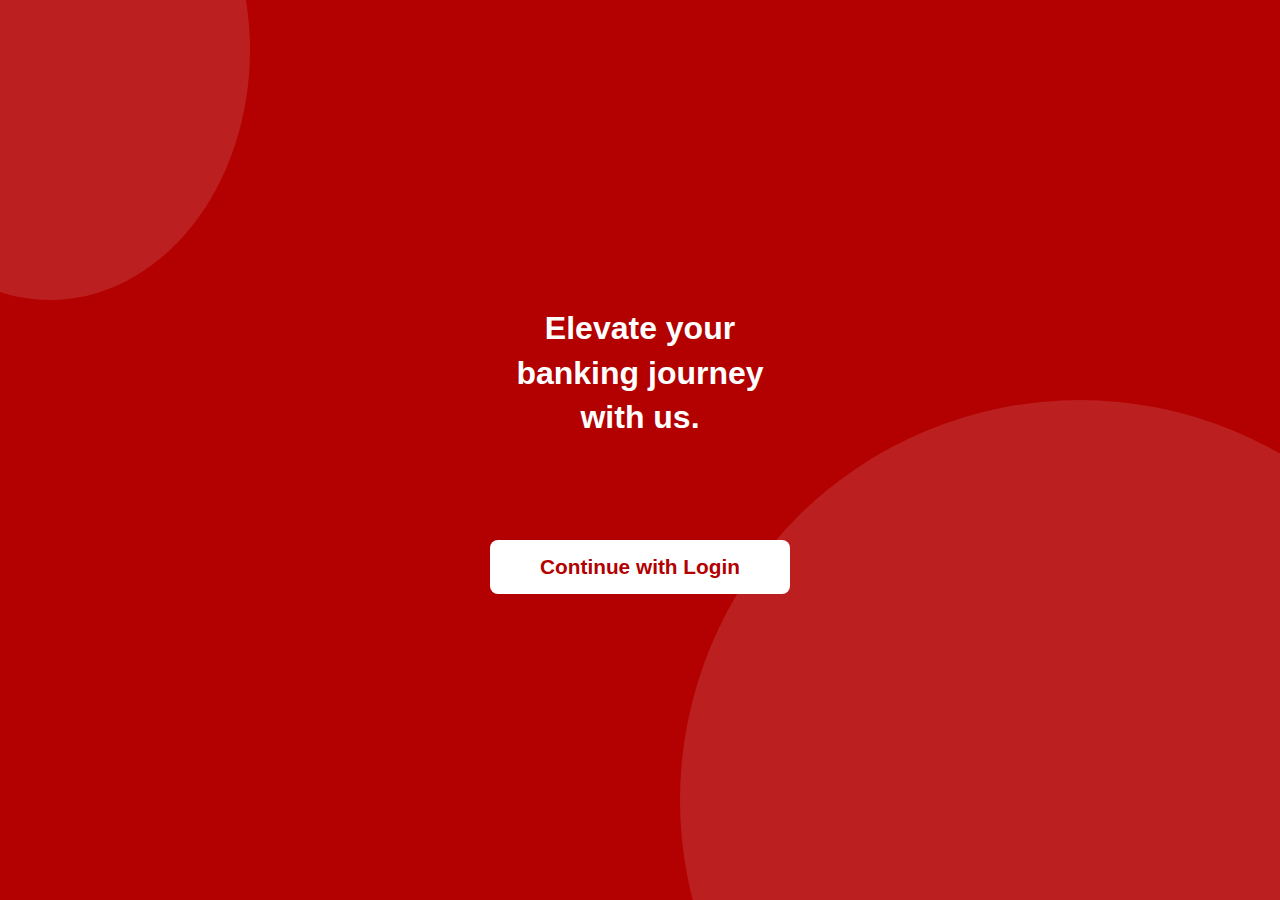
<file: index.html>
<!DOCTYPE html>
<html lang="en">
<head>
    <meta charset="UTF-8">
    <meta name="viewport" content="width=device-width, initial-scale=1.0">
    <title>Document</title>
    <link rel="stylesheet" href="style.css">
</head>
<body>
  <div class="container">
    <div class="circle circle-top"></div>
    <div class="circle circle-bottom"></div>
    
    <div class="content">
      <h1>Elevate your<br>banking journey<br>with us.</h1>
      <a href="login.html"><button>Continue with Login</button></a>
    </div>
  </div>
</body>
</html>
</file>
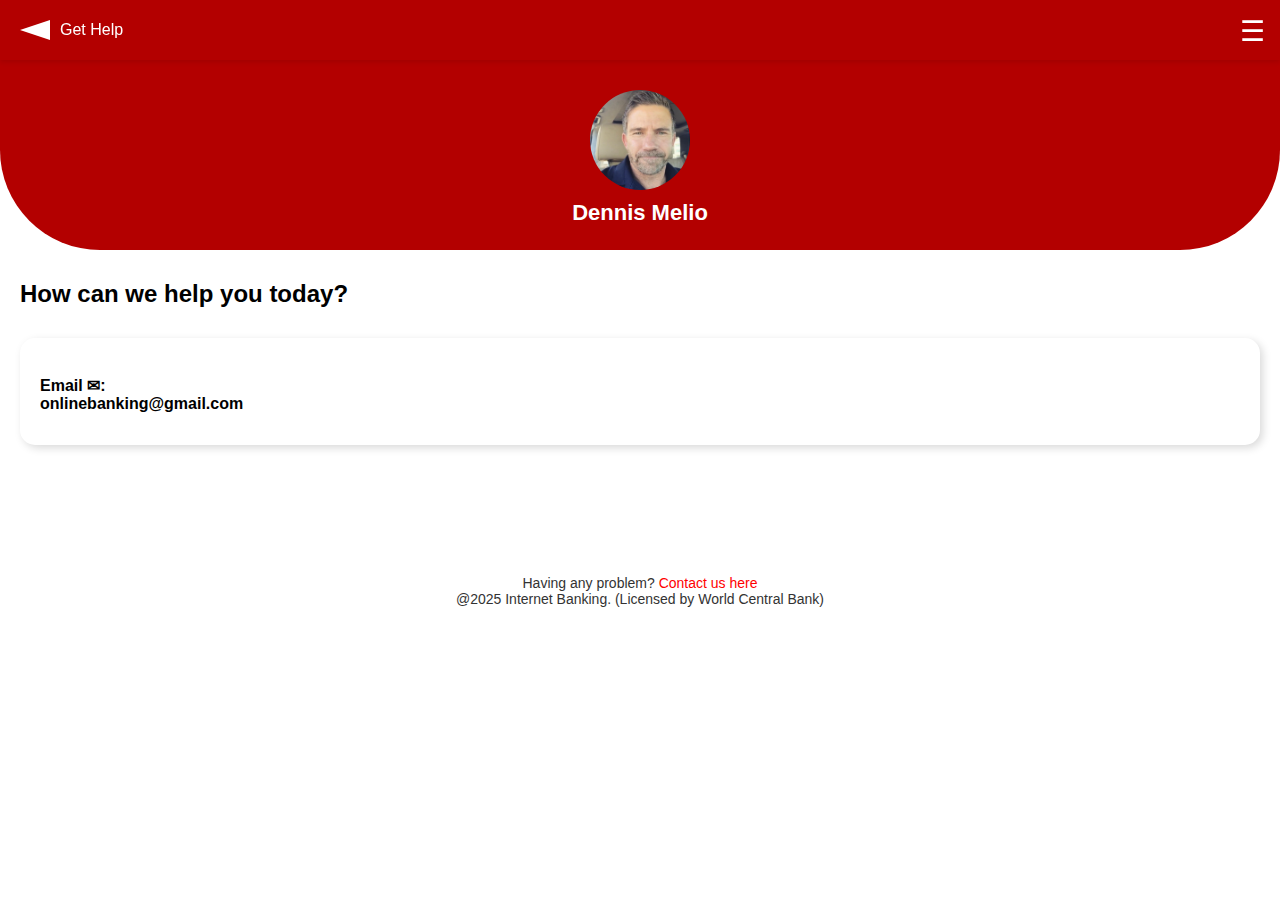
<file: contact.html>
<!DOCTYPE html>
<html lang="en">
<head>
    <meta charset="UTF-8">
    <meta name="viewport" content="width=device-width, initial-scale=1.0">
    <title>Document</title>
    <link rel="stylesheet" href="contact.css">
</head>
<body>
    <header class="header">
    <div class="transaction-history">
      <a href="home.html"><div class="avatar"></div></a>
      <p>Get Help</p>
    </div>
      <nav>
          <input type="checkbox" id="menu-toggle" hidden />
  <label for="menu-toggle" class="menu-icon">&#9776;</label>
  <label for="menu-toggle" class="overlay"></label>
    <nav class="menu">
        <ul>
          <li><a href="home.html">Home</a></li>
          <li><a href="Transaction.html">Transaction</a><br> History</li>
          <li><a href="profile.html">Profile</a></li>
          <li>Get Help</li>
          <li><a href="login.html">Logout</a></li>
    </ul>
  </nav>
  </header>

   <section class="profile-section">
    <div class="circle"></div>
    <h2>Dennis Melio</h2>
  </section>

  <section class="help">
    <h2>How can we help you today?</h2>
    
  </section>

  <section class="history-card">
    <!-- Transaction Item -->
    <div class="transaction">
      <div class="details">
        <strong>Email &#9993;: onlinebanking@gmail.com<br>
        </strong>
    </section>
  

  <footer>
    <p>Having any problem? <a href="contact.html">Contact us here</a></p>
    <p>@2025 Internet Banking. (Licensed by World Central Bank)</p>
  </footer>
</body>
  
</body>
</html>
</file>
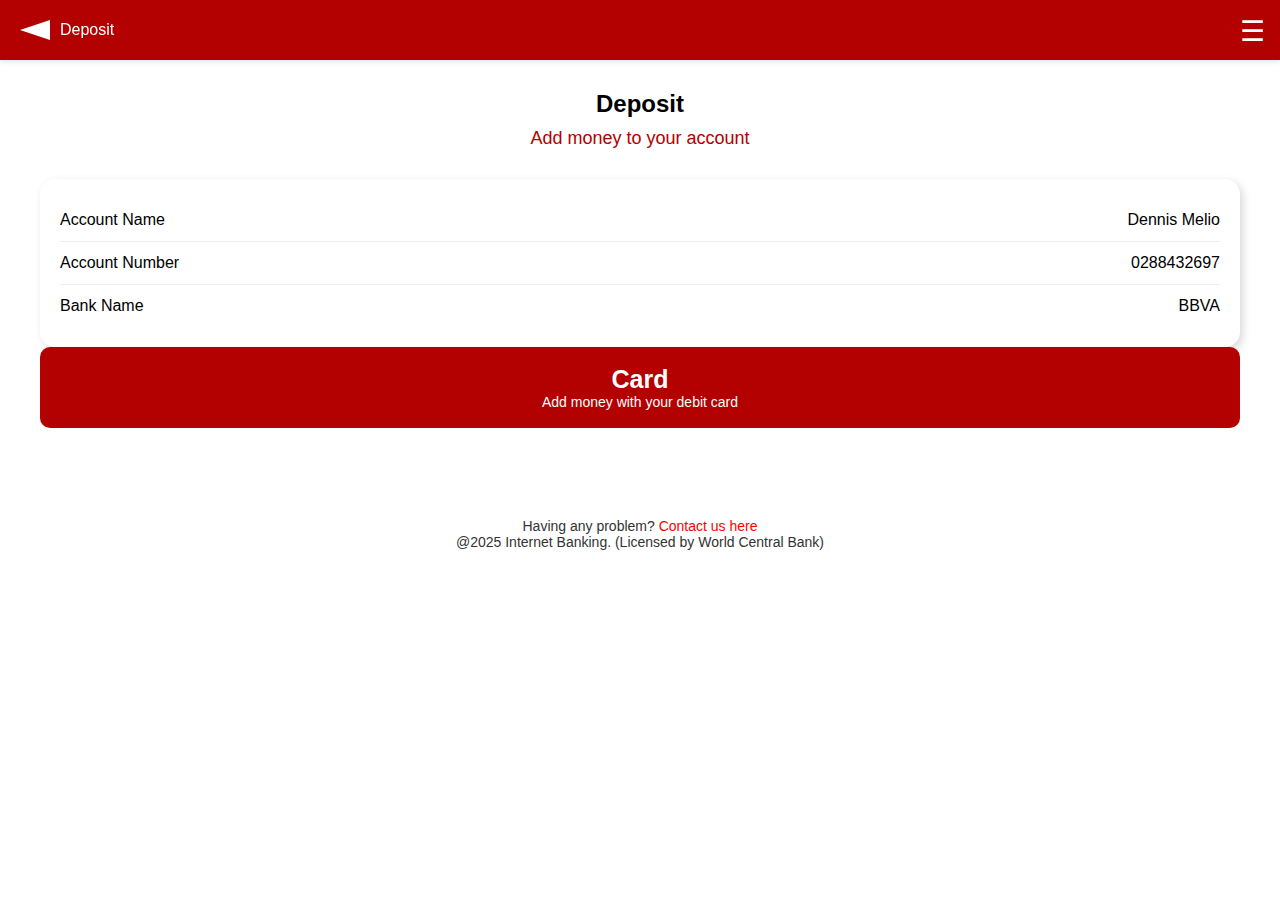
<file: deposit.html>
<!DOCTYPE html>
<html lang="en">
<head>
    <meta charset="UTF-8">
    <meta name="viewport" content="width=device-width, initial-scale=1.0">
    <title>Document</title>
    <link rel="stylesheet" href="deposit.css">
</head>
<body>
    <header class="header">
    <div class="transaction-history">
      <a href="home.html"><div class="avatar"></div></a>
      <p>Deposit</p>
    </div>
      <nav>
          <input type="checkbox" id="menu-toggle" hidden />
  <label for="menu-toggle" class="menu-icon">&#9776;</label>
  <label for="menu-toggle" class="overlay"></label>
    <nav class="menu">
        <ul>
          <li><a href="home.html">Home</a></li>
          <li><a href="Transaction.html">Transaction</a><br> History</li>
          <li><a href="profile.html">Profile</a></li>
          <li><a href="contact.html">Get Help</a></li>
          <li><a href="login.html">Logout</a></li>
    </ul>
  </nav>
  </header>

<main class="container">
    <h1>Deposit</h1>
    <p class="subheading">Add money to your account</p>

    <section class="history-card">
    <!-- Transaction Item -->
    <div class="transaction">
      <div class="details">
        <light>Account Name</light>
      </div>
      <div class="status">
        <light>Dennis Melio</light>
      </div>
    </div>
      
      <div class="transaction">
      <div class="details">
        <light>Account Number</light>
      </div>
      <div class="status">
        <light>0288432697</light>
      </div>
      </div>

      <div class="transaction">
      <div class="details">
        <light>Bank Name</light>
      </div>
      <div class="status">
        <light>BBVA</light>
      </div>
      </div>
    </section>

<form class="form" id="transferForm"> 
  <button type="submit" class="card-button">
    <strong>Card</strong><br>
    <h6>Add money with your debit card</h6>
  </button>
</form>

<script>
  const form = document.getElementById("transferForm");

  form.addEventListener("submit", function (e) {
    e.preventDefault();

  alert("Contact customer service");
  });
</script>

  <footer>
    <p>Having any problem? <a href="contact.html">Contact us here</a></p>
    <p>@2025 Internet Banking. (Licensed by World Central Bank)</p>
  </footer>
</body>
  
</body>
</html>
</file>
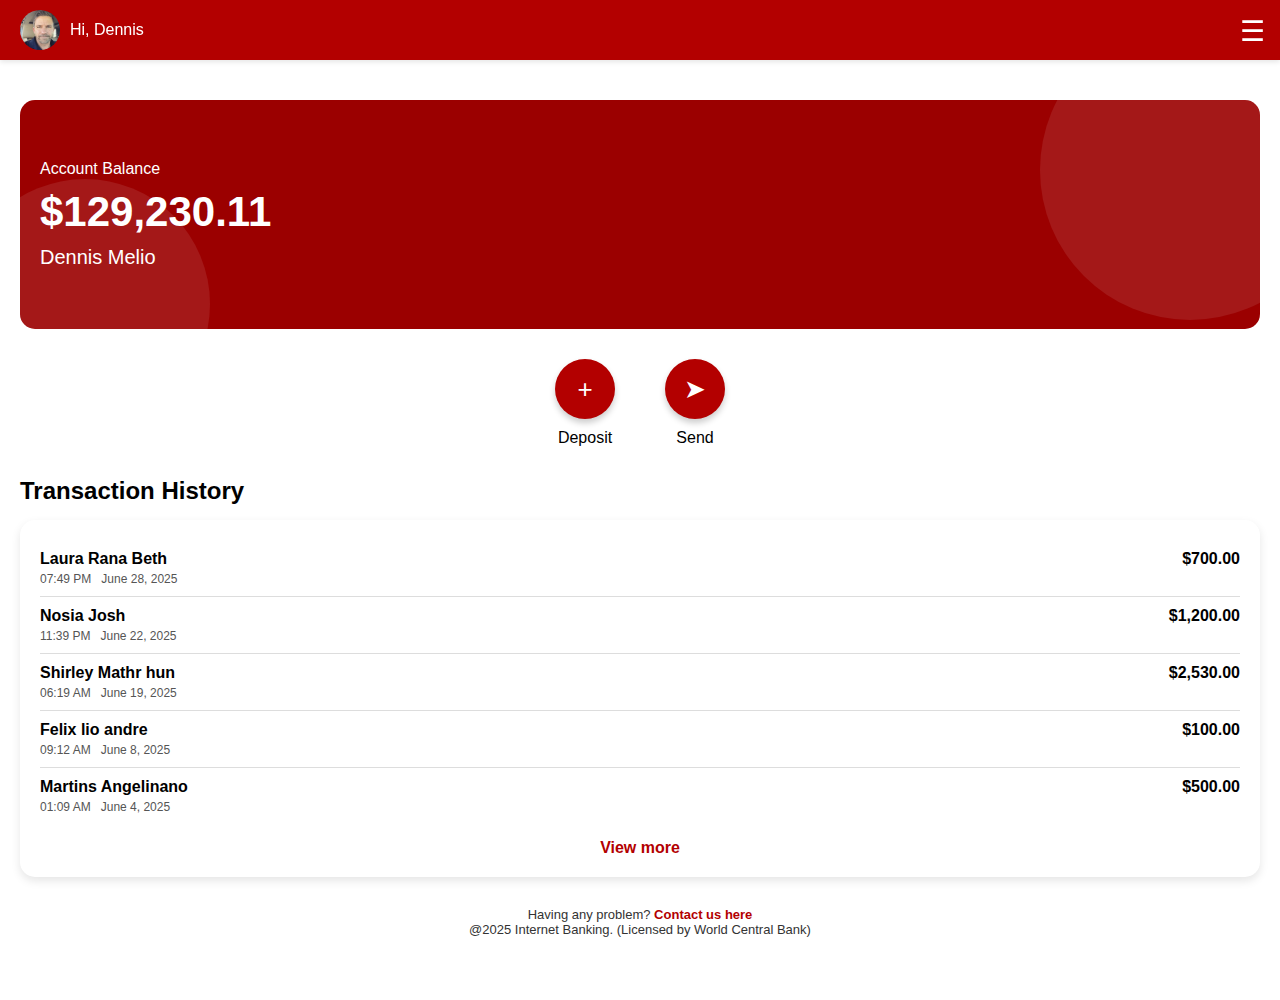
<file: home.html>
<!DOCTYPE html>
<html lang="en">
<head>
    <meta charset="UTF-8">
    <meta name="viewport" content="width=device-width, initial-scale=1.0">
    <title>Document</title>
    <link rel="stylesheet" href="style.css">
</head>
<body>
  <header class="header">
    <div class="profile">
      <a href="profile.html"><div class="ava"></div></a>
      <p>Hi, Dennis</p>
    </div>
      <nav>
          <input type="checkbox" id="menu-toggle" hidden />
  <label for="menu-toggle" class="menu-icon">&#9776;</label>
  <label for="menu-toggle" class="overlay"></label>
    <nav class="menu">
        <ul>
          <li>Home</li>
          <li><a href="Transaction.html">Transaction</a><br> History</li>
          <li><a href="profile.html">Profile</a></li>
          <li><a href="contact.html">Get Help</a></li>
          <li><a href="login.html">Logout</a></li>
    </ul>
  </nav>
  </header>
  

  <section class="balance-card">
    <div class="circle-bg top-circle"></div>
    <div class="circle-bg bottom-circle"></div>
    <p class="label">Account Balance</p>
    <h1>$129,230.11</h1>
    <p class="name">Dennis Melio</p>
  </section>

  <section class="actions">
    <div class="action">
      <a href="deposit.html"><div class="action-icon">+</div></a>
      <p>Deposit</p>
    </div>
    <div class="action">
      <a href="Send.html"><div class="action-icon">&#10148;</div></a>
      <p>Send</p>
    </div>
  </section>

  <section class="history">
    <h2>Transaction History</h2>
    <div class="history-card">
      <div class="transaction">
        <div>
          <strong>Laura Rana Beth</strong>
          <div class="subtext">07:49 PM &nbsp; June 28, 2025</div>
        </div>
        <strong>$700.00</strong>
      </div>

      <hr />

      <div class="transaction">
        <div>
          <strong>Nosia Josh</strong>
          <div class="subtext">11:39 PM &nbsp; June 22, 2025</div>
        </div>
        <strong>$1,200.00</strong>
      </div>

      <hr />

      <div class="transaction">
        <div>
          <strong>Shirley Mathr hun</strong>
          <div class="subtext">06:19 AM &nbsp; June 19, 2025</div>
        </div>
        <strong>$2,530.00</strong>
      </div>

      <hr />

      <div class="transaction">
        <div>
          <strong>Felix lio andre</strong>
          <div class="subtext">09:12 AM &nbsp; June 8, 2025</div>
        </div>
        <strong>$100.00</strong>
      </div>

      <hr />

      <div class="transaction">
        <div>
          <strong>Martins Angelinano</strong>
          <div class="subtext">01:09 AM &nbsp; June 4, 2025</div>
        </div>
        <strong>$500.00</strong>
      </div>

      <a href="Transaction.html"><p class="view-more">View more</p></a>
    </div>
  </section>

  <footer>
    <p>Having any problem? <a href="contact.html">Contact us here</a></p>
    <p>@2025 Internet Banking. (Licensed by World Central Bank)</p>
  </footer>
</body>
</html>
</file>
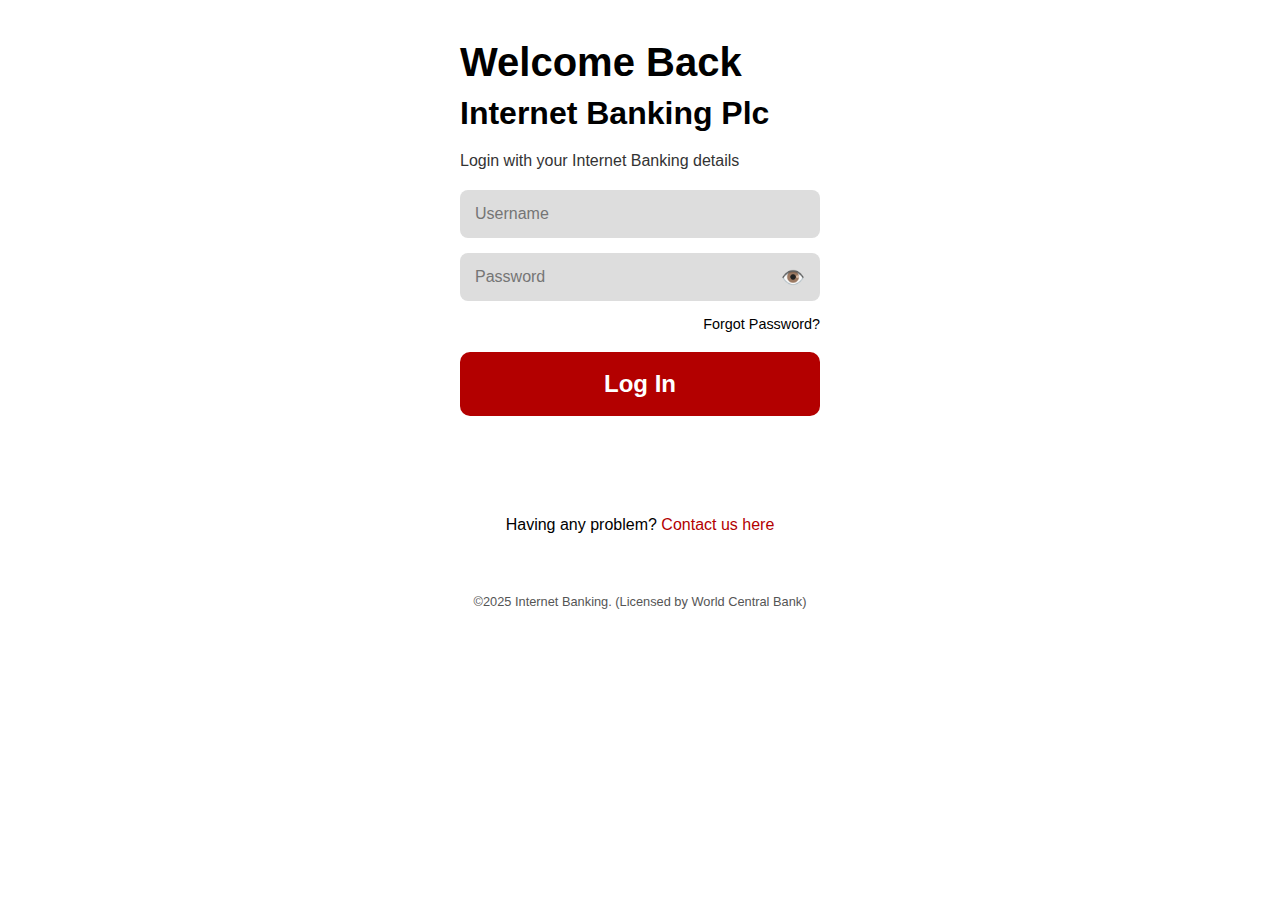
<file: login.html>
<!DOCTYPE html>
<html lang="en">
<head>
    <meta charset="UTF-8">
    <meta name="viewport" content="width=device-width, initial-scale=1.0">
    <title>Document</title>
    <link rel="stylesheet" href="login.css">
</head>
<body>
    <div class="container">
    <h1>Welcome Back</h1>
    <h2>Internet Banking Plc</h2>
    <p class="subtitle">Login with your Internet Banking details</p>

    <div class="input-group">
      <input type="text" id="username" placeholder="Username">
    </div>

    <div class="input-group">
      <input type="password" id="password" placeholder="Password">
      <span class="eye-icon" id="togglePassword">👁️</span>
    </div>

    <div class="forgot">
      <a href="#" onclick="forgotPassword()">Forgot Password?</a>
    </div>

    <button onclick="login()">Log In</button>

    <div class="support">
      Having any problem? <a href="#">Contact us here</a>
    </div>

    <footer>
      &copy;2025 Internet Banking. (Licensed by World Central Bank)
    </footer>
  </div>

  <script>
    const togglePassword = document.getElementById("togglePassword");
    const passwordInput = document.getElementById("password");

    togglePassword.addEventListener("click", () => {
      const type = passwordInput.getAttribute("type") === "password" ? "text" : "password";
      passwordInput.setAttribute("type", type);
      togglePassword.textContent = type === "password" ? "👁️" : "🙈";
    });

    function login() {
      const username = document.getElementById("username").value.trim();
      const password = document.getElementById("password").value.trim();

      if (username === "dennis11" && password === "9964465") {
        window.location.href = "home.html";
      } else {
        alert("Incorrect login details.");
      }
    }

    function forgotPassword() {
      alert("Please contact our customer service.");
    }
  </script>
</body>
</html>
</file>
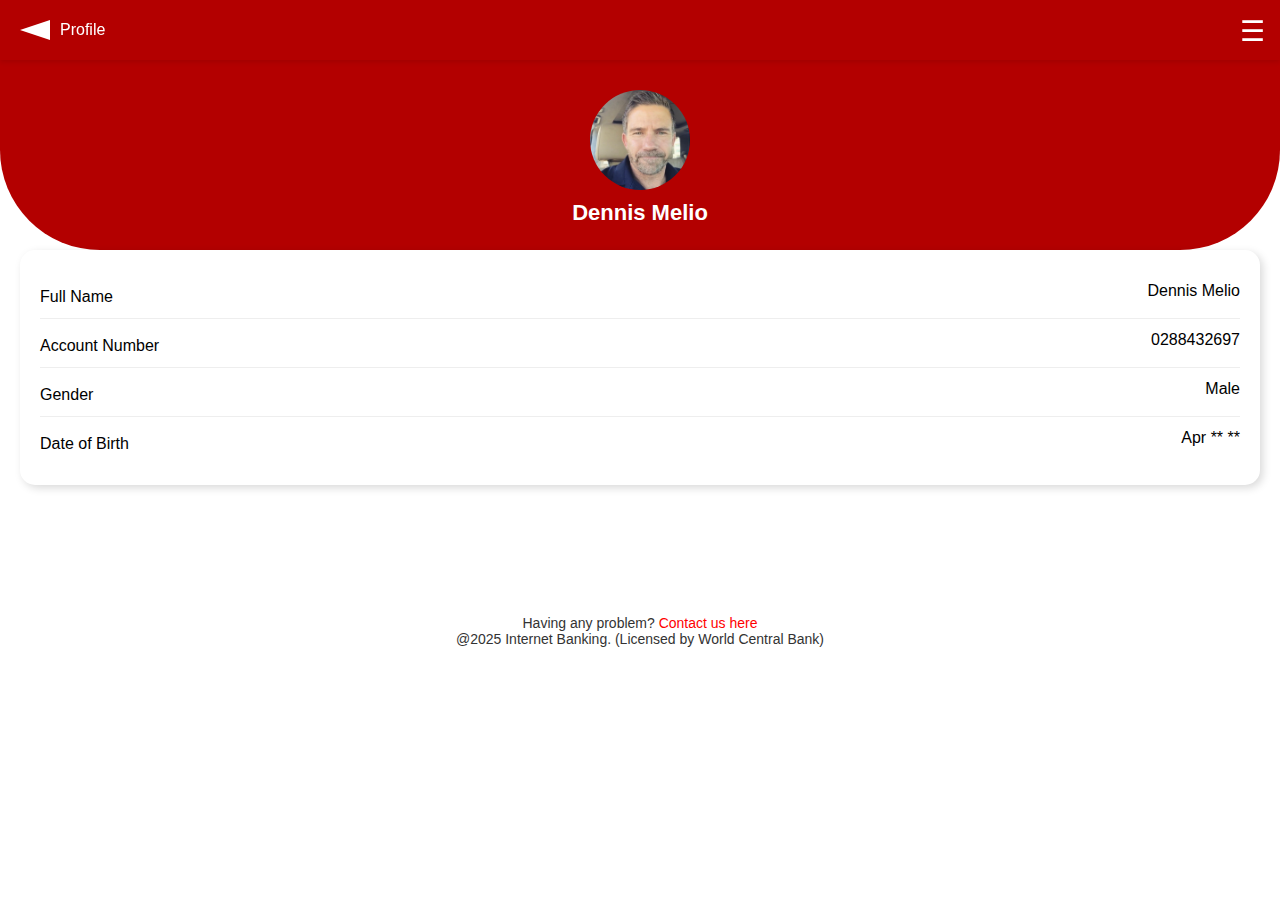
<file: profile.html>
<!DOCTYPE html>
<html lang="en">
<head>
    <meta charset="UTF-8">
    <meta name="viewport" content="width=device-width, initial-scale=1.0">
    <title>Document</title>
    <link rel="stylesheet" href="contact.css">
</head>
<body>
    <header class="header">
    <div class="transaction-history">
      <a href="home.html"><div class="avatar"></div></a>
      <p>Profile</p>
    </div>
      <nav>
          <input type="checkbox" id="menu-toggle" hidden />
  <label for="menu-toggle" class="menu-icon">&#9776;</label>
  <label for="menu-toggle" class="overlay"></label>
    <nav class="menu">
        <ul>
          <li><a href="home.html">Home</a></li>
          <li><a href="Transaction.html">Transaction<br> History</a></li>
          <li>Profile</li>
          <li><a href="contact.html">Get Help</a></li>
          <li><a href="login.html">Logout</a></li>
    </ul>
  </nav>
  </header>

   <section class="profile-section">
    <div class="circle"></div>
    <h2>Dennis Melio</h2>
  </section>


  <section class="history-card">
    <!-- Transaction Item -->
    <div class="transaction">
      <div class="details">
        <light>Full Name</light>
      </div>
      <div class="status">
        <light>Dennis Melio</light>
      </div>
    </div>
      
      <div class="transaction">
      <div class="details">
        <light>Account Number</light>
      </div>
      <div class="status">
        <light>0288432697</light>
      </div>
      </div>

      <div class="transaction">
      <div class="details">
        <light>Gender</light>
      </div>
      <div class="status">
        <light>Male</light>
      </div>
      </div>

      <div class="transaction">
      <div class="details">
        <light>Date of Birth</light>
      </div>
      <div class="status">
        <light>Apr ** **</light>
      </div>
      
      
      
    </section>
  

  <footer>
    <p>Having any problem? <a href="contact.html">Contact us here</a></p>
    <p>@2025 Internet Banking. (Licensed by World Central Bank)</p>
  </footer>
</body>
  
</body>
</html>
</file>
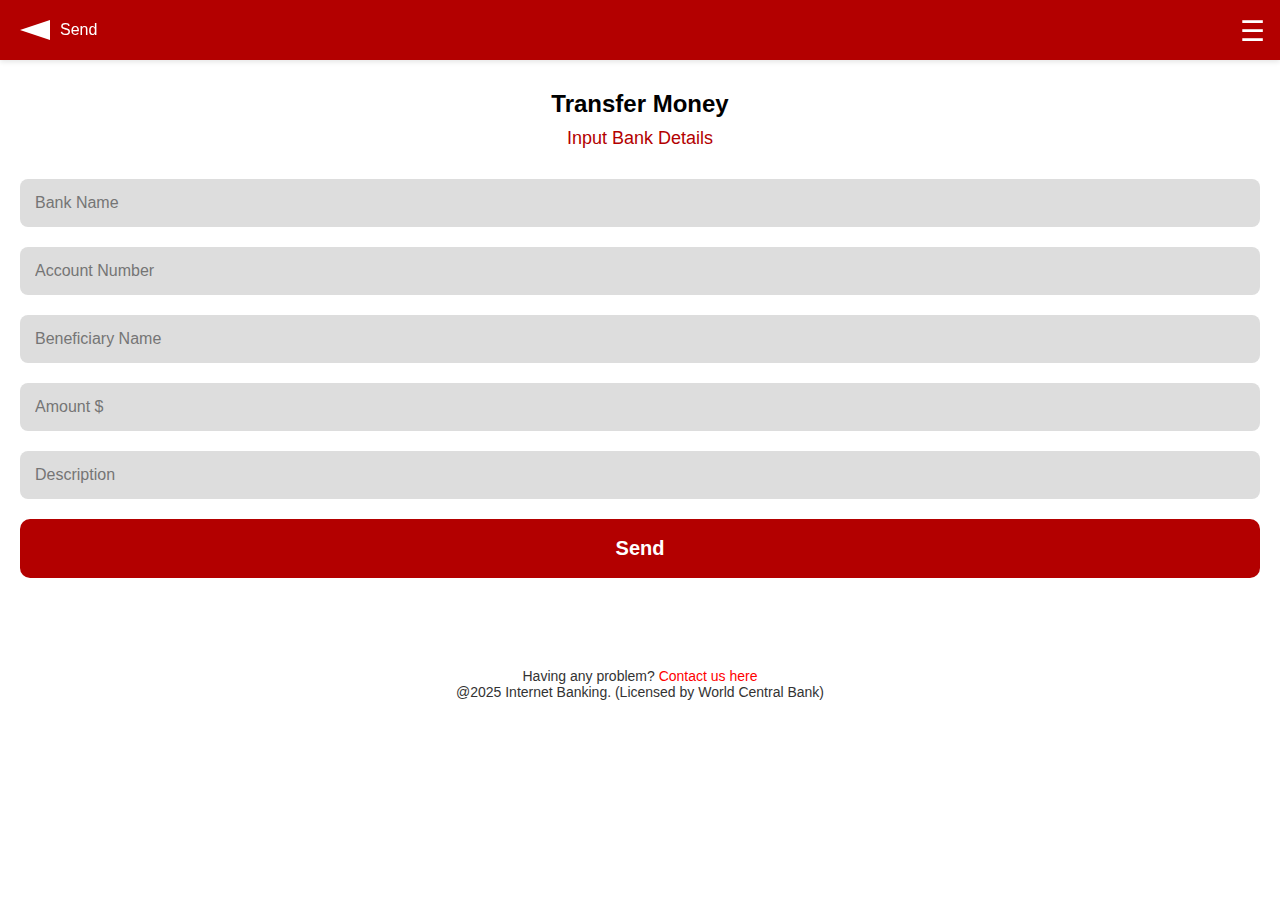
<file: Send.html>
<!DOCTYPE html>
<html lang="en">
<head>
    <meta charset="UTF-8">
    <meta name="viewport" content="width=device-width, initial-scale=1.0">
    <title>Document</title>
    <link rel="stylesheet" href="Send.css">
</head>
<body>
    <header class="header">
    <div class="transaction-history">

      <a href="home.html"><div class="avatar"></div></a>
      <p>Send</p>
    </div>
      <nav>
          <input type="checkbox" id="menu-toggle" hidden />
  <label for="menu-toggle" class="menu-icon">&#9776;</label>
  <label for="menu-toggle" class="overlay"></label>
    <nav class="menu">
        <ul>
          <li><a href="home.html">Home</a></li>
          <li><a href="Transaction.html">Transaction</a><br> History</li>
          <li><a href="profile.html">Profile</a></li>
          <li><a href="contact.html">Get Help</a></li>
          <li><a href="login.html">Logout</a></li>
    </ul>
  </nav>
  </header>

<main class="container">
    <h1>Transfer Money</h1>
    <p class="subheading">Input Bank Details</p>

    <form class="form" id="transferForm"> 
      <input type="text" placeholder="Bank Name" />
      <input type="number" placeholder="Account Number" />
      <input type="text" placeholder="Beneficiary Name" />
      <input type="number" placeholder="Amount $" />
      <input type="text" placeholder="Description" />
        <button type="submit">Send</button>
    </form>

<!-- Error message -->
<div class="error-message" id="errorMessage">Contact customer service</div>

<script>
  const form = document.getElementById("transferForm");
    const errorMessage = document.getElementById("errorMessage");

  form.addEventListener("submit", function(e) {
    e.preventDefault(); // Prevent form submission

    const inputs = form.querySelectorAll("input");
    let hasInput = false;

    inputs.forEach(input => {
      if (input.value.trim() !== "") {
        hasInput = true;
      }
    });

    if (hasInput) {
      alert("Contact customer service");
      errorMessage.style.color = "red";
    }
    
  });
</script>

  <footer>
    <p>Having any problem? <a href="contact.html">Contact us here</a></p>
    <p>@2025 Internet Banking. (Licensed by World Central Bank)</p>
  </footer>
</body>
  
</body>
</html>
</file>
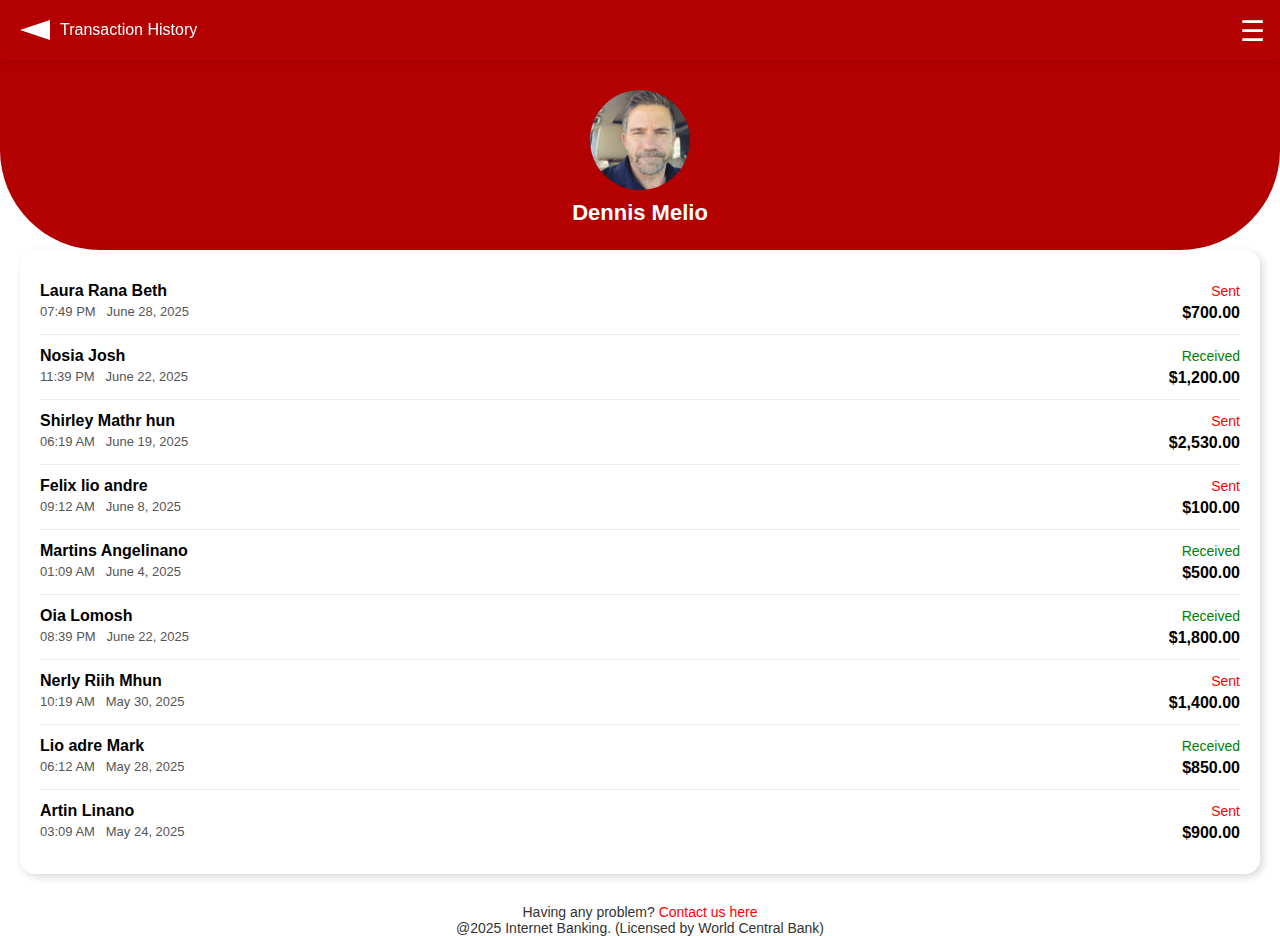
<file: Transaction.html>
<!DOCTYPE html>
<html lang="en">
<head>
    <meta charset="UTF-8">
    <meta name="viewport" content="width=device-width, initial-scale=1.0">
    <title>Document</title>
    <link rel="stylesheet" href="transaction.css">
</head>
<body>
    <header class="header">
    <div class="transaction-history">
      <a href="home.html"><div class="avatar"></div></a>
      <p>Transaction History</p>
    </div>
      <nav>
          <input type="checkbox" id="menu-toggle" hidden />
  <label for="menu-toggle" class="menu-icon">&#9776;</label>
  <label for="menu-toggle" class="overlay"></label>
    <nav class="menu">
        <ul>
          <li><a href="home.html">Home</a></li>
          <li>Transaction<br> History</li>
          <li><a href="profile.html">Profile</a></li>
          <li><a href="contact.html">Get Help</a></li>
          <li><a href="login.html">Logout</a></li>
    </ul>
  </nav>
  </header>

   <section class="profile-section">
    <div class="circle"></div>
    <h2>Dennis Melio</h2>
  </section>

  <section class="history-card">
    <!-- Transaction Item -->
    <div class="transaction">
      <div class="details">
        <strong>Laura Rana Beth</strong>
        <span class="sub">07:49 PM &nbsp; June 28, 2025</span>
      </div>
      <div class="status">
        <span class="sent">Sent</span>
        <strong>$700.00</strong>
      </div>
    </div>

    <div class="transaction">
      <div class="details">
        <strong>Nosia Josh</strong>
        <span class="sub">11:39 PM &nbsp; June 22, 2025</span>
      </div>
      <div class="status">
        <span class="received">Received</span>
        <strong>$1,200.00</strong>
      </div>
    </div>

    <div class="transaction">
      <div class="details">
        <strong>Shirley Mathr hun</strong>
        <span class="sub">06:19 AM &nbsp; June 19, 2025</span>
      </div>
      <div class="status">
        <span class="sent">Sent</span>
        <strong>$2,530.00</strong>
      </div>
    </div>

    <div class="transaction">
      <div class="details">
        <strong>Felix lio andre</strong>
        <span class="sub">09:12 AM &nbsp; June 8, 2025</span>
      </div>
      <div class="status">
        <span class="sent">Sent</span>
        <strong>$100.00</strong>
      </div>
    </div>

    <div class="transaction">
      <div class="details">
        <strong>Martins Angelinano</strong>
        <span class="sub">01:09 AM &nbsp; June 4, 2025</span>
      </div>
      <div class="status">
        <span class="received">Received</span>
        <strong>$500.00</strong>
      </div>
    </div>

    <div class="transaction">
      <div class="details">
        <strong>Oia Lomosh</strong>
        <span class="sub">08:39 PM &nbsp; June 22, 2025</span>
      </div>
      <div class="status">
        <span class="received">Received</span>
        <strong>$1,800.00</strong>
      </div>
    </div>

    <div class="transaction">
      <div class="details">
        <strong>Nerly Riih Mhun</strong>
        <span class="sub">10:19 AM &nbsp; May 30, 2025</span>
      </div>
      <div class="status">
        <span class="sent">Sent</span>
        <strong>$1,400.00</strong>
      </div>
    </div>

    <div class="transaction">
      <div class="details">
        <strong>Lio adre Mark</strong>
        <span class="sub">06:12 AM &nbsp; May 28, 2025</span>
      </div>
      <div class="status">
        <span class="received">Received</span>
        <strong>$850.00</strong>
      </div>
    </div>

    <div class="transaction">
      <div class="details">
        <strong>Artin Linano</strong>
        <span class="sub">03:09 AM &nbsp; May 24, 2025</span>
      </div>
      <div class="status">
        <span class="sent">Sent</span>
        <strong>$900.00</strong>
      </div>
    </div>
  </section>

  <footer>
    <p>Having any problem? <a href="contact.html">Contact us here</a></p>
    <p>@2025 Internet Banking. (Licensed by World Central Bank)</p>
  </footer>
</body>
  
</body>
</html>
</file>
<file: style.css>
* {
  margin: 0;
  padding: 0;
  box-sizing: border-box;
}

body, html {
  height: 100%;
  font-family: Arial, sans-serif;
}

.main{
    max-width: 1200px;
    height: auto;
}

html{
        scroll-padding-top: 9rm;
        scroll-behavior: smooth;
}

/*Startup page******************************************/
.container {
  position: relative;
  background-color: #b30000;
  height: 100vh;
  overflow: hidden;
  display: flex;
  justify-content: center;
  align-items: center;
  text-align: center;
}

.circle {
  position: absolute;
  border-radius: 50%;
  background-color: rgba(255, 255, 255, 0.123);
}

.circle-top {
  width: 400px;
  height: 500px;
  top: -200px;
  left: -150px;
}

.circle-bottom {
  width: 800px;
  height: 800px;
  bottom: -300px;
  right: -200px;
}

.content {
  position: relative;
  z-index: 2;
  color: white;
}

.content h1 {
  font-size: 2em;
  font-weight: bold;
  margin-bottom: 100px;
  line-height: 1.4;
}

button {
  padding: 15px 50px;
  background-color: white;
  color: #b30000;
  font-weight: bold;
  border: none;
  border-radius: 8px;
  font-size: 1.3rem;
  cursor: pointer;
  transition: background 0.3s;
}

button:hover {
  background-color: #c4c4c4;
}

/*End Startup page******************************************/



/*Home page******************************************/

.header {
  position: fixed;
      top: 0;
      left: 0;
      width: 100%;
      height: 60px;
      background-color: #b30000;
      display: flex;
      align-items: center;
      padding: 0 20px;
      box-shadow: 0 2px 5px rgba(0, 0, 0, 0.1);
      z-index: 1000;
}

.profile {
  display: flex;
  align-items: center;
  gap: 10px;
  color: #ffffff;
}

.avatar{
  width: 0;
  height: 0;
  border-top: 10px solid transparent;
  border-bottom: 10px solid transparent;
  border-right:30px solid rgb(255, 255, 255);
}

.ava{
  background: url('img.jpeg') no-repeat center center/cover;
  width: 40px;
  height: 40px;
  border-radius: 50%;
}


.balance-card {
  background: #9b0000;
  color: white;
  border-radius: 15px;
  margin: 100px 20px 20px;
  padding: 60px 20px;
  position: relative;
  overflow: hidden;
}

.balance-card .label {
  font-size: 16px;
}

.balance-card h1 {
  font-size: 42px;
  margin: 10px 0;
}

.balance-card .name {
  font-size: 20px;
}

.circle-bg {
  position: absolute;
  border-radius: 50%;
  background-color: rgba(255, 255, 255, 0.096);
}

.top-circle {
  width: 300px;
  height: 300px;
  top: -80px;
  right: -80px;
}

.bottom-circle {
  width: 250px;
  height: 250px;
  bottom: -100px;
  left: -60px;
}

.actions {
  display: flex;
  justify-content: center;
  gap: 50px;
  margin: 30px 0;
}

.action {
  display: flex;
  flex-direction: column;
  align-items: center;
}

.action-icon {
  background-color: #b30000;
  color: white;
  font-size: 26px;
  width: 60px;
  height: 60px;
  border-radius: 50%;
  display: flex;
  justify-content: center;
  align-items: center;
  margin-bottom: 10px;
  box-shadow: 0 4px 6px rgba(0, 0, 0, 0.2);
}

.history {
  padding: 0 20px;
}

.history h2 {
  margin-bottom: 15px;
}

.history-card {
  background: white;
  border-radius: 15px;
  box-shadow: 0 4px 10px rgba(0, 0, 0, 0.1);
  padding: 20px;
}

.transaction {
  display: flex;
  justify-content: space-between;
  align-items: flex-start;
  padding: 10px 0;
}

.transaction .subtext {
  font-size: 12px;
  color: #555;
  margin-top: 4px;
}

hr {
  border: none;
  height: 1px;
  background: #ddd;
  margin: 0;
}

.view-more {
  text-align: center;
  color: #b30000;
  margin-top: 15px;
  font-weight: bold;
   text-decoration: none;
  
}

 a{
   text-decoration: none;
}

footer {
  text-align: center;
  margin: 30px 10px 20px;
  font-size: 13px;
  color: #333;
}

footer a {
  color: #b30000;
  text-decoration: none;
  font-weight: bold;
}

/* Menu bar *****************************************/
.menu-icon {
  font-size: 28px;
  padding: 15px;
  display: inline-block;
  cursor: pointer;
  z-index: 1001;
  position: fixed;
  top: 0;
  right: 0;
  color: #ffffff;
}

    .menu {
  position: fixed;
  top: 45px;
  right: -250px;
  width: 180px;
  height: 50%;
  background-color: #b30000;
  color: white;
  padding-top: 6px;
  transition: right 0.3s ease;
  z-index: 1000;
}


.menu ul{
    list-style: none;
  padding: 0;
  text-align: center;
}

    .menu ul li {
        padding: 18px 20px;
  border-bottom: 1px solid rgba(255, 255, 255, 0.2);
    }

.overlay {
  position: fixed;
  top: 0;
  left: 0;
  height: 100%;
  width: 100%;
  background: rgba(0, 0, 0, 0.863);
  display: none;
  z-index: 1000;
}

#menu-toggle:checked ~ .menu {
  right: 0;
}

#menu-toggle:checked ~ .overlay {
  display: block;
}
/*End Menu bar*/


/*Transaction history**************************************/
.redhead {
  display: flex;
  justify-content: space-between;
  align-items: center;
  background: #b30000;
  padding: 20px;
  position: relative;
}


a {
  text-decoration: none;
  color: #fff;
}
</file>
<file: contact.css>
* {
  margin: 0;
  padding: 0;
  box-sizing: border-box;
}

body, html {
  height: 100%;
  font-family: Arial, sans-serif;
}

.main{
    max-width: 1200px;
    height: auto;
}

html{
        scroll-padding-top: 9rm;
        scroll-behavior: smooth;
}


.header {
  position: fixed;
      top: 0;
      left: 0;
      width: 100%;
      height: 60px;
      background-color: #b30000;
      display: flex;
      align-items: center;
      padding: 0 20px;
      box-shadow: 0 2px 5px rgba(0, 0, 0, 0.1);
      z-index: 1000;
    
}

.transaction-history {
  display: flex;
  align-items: center;
  gap: 10px;
  color: #ffffff;
}

.avatar{
  width: 0;
  height: 0;
  border-top: 10px solid transparent;
  border-bottom: 10px solid transparent;
  border-right:30px solid rgb(255, 255, 255);
}


/* Menu bar *****************************************/
.menu-icon {
  font-size: 28px;
  padding: 15px;
  display: inline-block;
  cursor: pointer;
  z-index: 1001;
  position: fixed;
  top: 0;
  right: 0;
  color: #fff;
}

    .menu {
  position: fixed;
  top: 45px;
  right: -250px;
  width: 180px;
  height: 50%;
  background-color: #b30000;
  color: white;
  padding-top: 6px;
  transition: right 0.3s ease;
  z-index: 1000;
}


.menu ul{
    list-style: none;
  padding: 0;
  text-align: center;
}

    .menu ul li {
        padding: 18px 20px;
  border-bottom: 1px solid rgba(255, 255, 255, 0.2);
    }

.overlay {
  position: fixed;
  top: 0;
  left: 0;
  height: 100%;
  width: 100%;
  background: rgba(0, 0, 0, 0.863);
  display: none;
  z-index: 1000;
}

#menu-toggle:checked ~ .menu {
  right: 0;
}

#menu-toggle:checked ~ .overlay {
  display: block;
}
/*End Menu bar*/

/*Transaction history**************************************/
.profile-section {
  text-align: center;
  background-color: #b30000;
  height: 250px;
  border-bottom-left-radius: 100px;
      border-bottom-right-radius: 100px;
      display: flex;
      flex-direction: column;
      align-items: center;
      justify-content: end;
}

.circle {
  width: 100px;
  height: 100px;
  background: url('img.jpeg') no-repeat center center/cover;
  border-radius: 50%;
  margin: 0 auto 10px; 
}

.profile-section h2 {
  color: #ffffff;
  font-size: 22px;
  height: 50px;
}

.help{
  margin: 30px 20px;
}
.history-card {
  background: #fff;
  margin: 0 20px;
  border-radius: 15px;
  padding: 20px;
  box-shadow: 3px 3px 8px rgba(0,0,0,0.15);
}

.transaction {
  display: flex;
  justify-content: space-between;
  align-items: flex-start;
  padding: 12px 0;
  border-bottom: 1px solid #eee;
}

.transaction:last-child {
  border-bottom: none;
}

.details {
  display: flex;
  flex-direction: column;
}

.details strong {
  font-size: 16px;
}

.details .sub {
  font-size: 13px;
  color: #555;
  margin-top: 4px;
}


/* Footer */
footer {
  text-align: center;
  font-size: 14px;
  margin: 130px 20px;
  color: #333;
  
}

footer a {
  color: red;
  text-decoration: none;
}


.details ul{
    list-style: none;
  padding: 0;
  text-align: left;
}

    .details ul li {
        padding: 20px 30px;
  border-bottom: 1px solid rgba(255, 255, 255, 0.2);
    }

        .details {
  top: 45px;
  right: -250px;
  width: 180px;
  height: 40%;
  color: rgb(0, 0, 0);
  padding-top: 6px;
  transition: right 0.3s ease;
  z-index: 1000;
  
}

a {
  text-decoration: none;
  color: #fff;
}
</file>
<file: deposit.css>
* {
  margin: 0;
  padding: 0;
  box-sizing: border-box;
}

body, html {
  height: 100%;
  font-family: Arial, sans-serif;
}

.main{
    max-width: 1200px;
    height: auto;
}

html{
        scroll-padding-top: 9rm;
        scroll-behavior: smooth;
}


.header {
  position: fixed;
      top: 0;
      left: 0;
      width: 100%;
      height: 60px;
      background-color: #b30000;
      display: flex;
      align-items: center;
      padding: 0 20px;
      box-shadow: 0 2px 5px rgba(0, 0, 0, 0.1);
      z-index: 1000;
    
}

.transaction-history {
  display: flex;
  align-items: center;
  gap: 10px;
  color: #ffffff;
}

.avatar{
  width: 0;
  height: 0;
  border-top: 10px solid transparent;
  border-bottom: 10px solid transparent;
  border-right:30px solid rgb(255, 255, 255);
}


/* Menu bar *****************************************/
.menu-icon {
  font-size: 28px;
  padding: 15px;
  display: inline-block;
  cursor: pointer;
  z-index: 1001;
  position: fixed;
  top: 0;
  right: 0;
  color: #fff;
}

    .menu {
  position: fixed;
  top: 45px;
  right: -250px;
  width: 180px;
  height: 50%;
  background-color: #b30000;
  color: white;
  padding-top: 6px;
  transition: right 0.3s ease;
  z-index: 1000;
}


.menu ul{
    list-style: none;
  padding: 0;
  text-align: center;
}

    .menu ul li {
        padding: 18px 20px;
  border-bottom: 1px solid rgba(255, 255, 255, 0.2);
    }

.overlay {
  position: fixed;
  top: 0;
  left: 0;
  height: 100%;
  width: 100%;
  background: rgba(0, 0, 0, 0.863);
  display: none;
  z-index: 1000;
}

#menu-toggle:checked ~ .menu {
  right: 0;
}

#menu-toggle:checked ~ .overlay {
  display: block;
}
/*End Menu bar*/

a {
  text-decoration: none;
  color: #fff;
}

/* Container */
.container {
  padding: 90px 20px;
  text-align: center;
}

.container h1 {
  font-size: 24px;
  margin-bottom: 10px;
}

.subheading {
  color: #b30000;
  margin-bottom: 30px;
  font-size: 18px;
}

/* Form */
.form {
  display: flex;
  flex-direction: column;
  gap: 20px;
}


.form button {
  background-color: #b30000;
  color: white;
  padding: 18px;
  border: none;
  border-radius: 10px;
  font-size: 25px;
  font-weight: bold;
  cursor: pointer;
  margin: 0 20px;
}

.form button h6{
    font-size: 14px;
    font-weight: lighter;
}

.history-card {
  background: #fff;
  margin: 0 20px;
  border-radius: 15px;
  padding: 20px;
  box-shadow: 3px 3px 8px rgba(0,0,0,0.15);
}

.transaction {
  display: flex;
  justify-content: space-between;
  align-items: flex-start;
  padding: 12px 0;
  border-bottom: 1px solid #eee;
}

.transaction:last-child {
  border-bottom: none;
}

.details {
  display: flex;
  flex-direction: column;
}

.details strong {
  font-size: 16px;
}

.details .sub {
  font-size: 13px;
  color: #555;
  margin-top: 4px;
}

/* Footer */
footer {
  text-align: center;
  font-size: 14px;
  margin: 90px 10px -70px;
  color: #333;
}

.error-message {
  color: red;
  font-size: 46px;
  margin-top: 20px;
  display: none;
  text-align: center;
}

footer a {
  color: red;
  text-decoration: none;
}
</file>
<file: login.css>
* {
  margin: 0;
  padding: 0;
  box-sizing: border-box;
}
   
   body {
      font-family: -apple-system, BlinkMacSystemFont, "Segoe UI", Roboto, sans-serif;
      margin: 0;
      padding: 0;
      background: #fff;
      display: flex;
      flex-direction: column;
      align-items: center;
    }
    

    .container {
      width: 100%;
      max-width: 400px;
      padding: 40px 20px;
    }

    h1 {
      font-size: 2.5rem;
      margin-bottom: 10px;
    }

    h2 {
      font-size: 2rem;
      margin: 0;
    }

    p.subtitle {
      font-size: 1rem;
      color: #333;
      margin: 20px 0;
    }

    .input-group {
      position: relative;
      margin-bottom: 15px;
    }

    input[type="text"],
    input[type="password"] {
      width: 100%;
      padding: 15px;
      font-size: 1rem;
      border: none;
      background: #ddd;
      border-radius: 8px;
    }

    input[type="password"] {
      padding-right: 45px;
    }

    .eye-icon {
      position: absolute;
      right: 15px;
      top: 50%;
      transform: translateY(-50%);
      cursor: pointer;
      font-size: 1.2rem;
      color: #555;
      user-select: none;
    }

    .forgot {
      text-align: right;
      margin-bottom: 20px;
      font-size: 0.9rem;
    }

    .forgot a {
      color: black;
      text-decoration: none;
    }

    .forgot a:hover {
      text-decoration: underline;
    }

    button {
      width: 100%;
      padding: 18px;
      background-color: #b30000;
      color: white;
      font-size: 1.5rem;
      font-weight: bold;
      border: none;
      border-radius: 10px;
      cursor: pointer;
    }

    .support {
      margin-top: 100px;
      font-size: 1rem;
      text-align: center;
    }

    .support a {
      color: #b30000;
      text-decoration: none;
    }

    .support a:hover {
      text-decoration: underline;
    }

    footer {
      margin-top: 60px;
      font-size: 0.8rem;
      color: #555;
      text-align: center;
    }
</file>
<file: Send.css>
* {
  margin: 0;
  padding: 0;
  box-sizing: border-box;
}

body, html {
  height: 100%;
  font-family: Arial, sans-serif;
}

.main{
    max-width: 1200px;
    height: auto;
}

html{
        scroll-padding-top: 9rm;
        scroll-behavior: smooth;
}


.header {
  position: fixed;
      top: 0;
      left: 0;
      width: 100%;
      height: 60px;
      background-color: #b30000;
      display: flex;
      align-items: center;
      padding: 0 20px;
      box-shadow: 0 2px 5px rgba(0, 0, 0, 0.1);
      z-index: 1000;
    
}

.transaction-history {
  display: flex;
  align-items: center;
  gap: 10px;
  color: #ffffff;
}

.avatar{
  width: 0;
  height: 0;
  border-top: 10px solid transparent;
  border-bottom: 10px solid transparent;
  border-right:30px solid rgb(255, 255, 255);
}


/* Menu bar *****************************************/
.menu-icon {
  font-size: 28px;
  padding: 15px;
  display: inline-block;
  cursor: pointer;
  z-index: 1001;
  position: fixed;
  top: 0;
  right: 0;
  color: #fff;
}

    .menu {
  position: fixed;
  top: 45px;
  right: -250px;
  width: 180px;
  height: 50%;
  background-color: #b30000;
  color: white;
  padding-top: 6px;
  transition: right 0.3s ease;
  z-index: 1000;
}


.menu ul{
    list-style: none;
  padding: 0;
  text-align: center;
}

    .menu ul li {
        padding: 18px 20px;
  border-bottom: 1px solid rgba(255, 255, 255, 0.2);
    }

.overlay {
  position: fixed;
  top: 0;
  left: 0;
  height: 100%;
  width: 100%;
  background: rgba(0, 0, 0, 0.863);
  display: none;
  z-index: 1000;
}

#menu-toggle:checked ~ .menu {
  right: 0;
}

#menu-toggle:checked ~ .overlay {
  display: block;
}
/*End Menu bar*/

a {
  text-decoration: none;
  color: #fff;
}

/* Container */
.container {
  padding: 90px 20px;
  text-align: center;
}

.container h1 {
  font-size: 24px;
  margin-bottom: 10px;
}

.subheading {
  color: #b30000;
  margin-bottom: 30px;
  font-size: 18px;
}

/* Form */
.form {
  display: flex;
  flex-direction: column;
  gap: 20px;
}

.form input {
  padding: 15px;
  border: none;
  border-radius: 8px;
  background: #ddd;
  font-size: 16px;
  width: 100%;
}

.form button {
  background-color: #b30000;
  color: white;
  padding: 18px;
  border: none;
  border-radius: 10px;
  font-size: 20px;
  font-weight: bold;
  cursor: pointer;
}

/* Footer */
footer {
  text-align: center;
  font-size: 14px;
  margin: 90px 10px -70px;
  color: #333;
}

.error-message {
  color: red;
  font-size: 46px;
  margin-top: 20px;
  display: none;
  text-align: center;
}

footer a {
  color: red;
  text-decoration: none;
}
</file>
<file: transaction.css>
* {
  margin: 0;
  padding: 0;
  box-sizing: border-box;
}

body, html {
  height: 100%;
  font-family: Arial, sans-serif;
}

.main{
    max-width: 1200px;
    height: auto;
}

html{
        scroll-padding-top: 9rm;
        scroll-behavior: smooth;
}


.header {
  position: fixed;
      top: 0;
      left: 0;
      width: 100%;
      height: 60px;
      background-color: #b30000;
      display: flex;
      align-items: center;
      padding: 0 20px;
      box-shadow: 0 2px 5px rgba(0, 0, 0, 0.1);
      z-index: 1000;
    
}

.transaction-history {
  display: flex;
  align-items: center;
  gap: 10px;
  color: #ffffff;
}

.avatar{
  width: 0;
  height: 0;
  border-top: 10px solid transparent;
  border-bottom: 10px solid transparent;
  border-right:30px solid rgb(255, 255, 255);
}


/* Menu bar *****************************************/
.menu-icon {
  font-size: 28px;
  padding: 15px;
  display: inline-block;
  cursor: pointer;
  z-index: 1001;
  position: fixed;
  top: 0;
  right: 0;
  color: #fff;
}

    .menu {
  position: fixed;
  top: 45px;
  right: -250px;
  width: 180px;
  height: 50%;
  background-color: #b30000;
  color: white;
  padding-top: 6px;
  transition: right 0.3s ease;
  z-index: 1000;
}


.menu ul{
    list-style: none;
  padding: 0;
  text-align: center;
}

    .menu ul li {
        padding: 18px 20px;
  border-bottom: 1px solid rgba(255, 255, 255, 0.2);
    }

.overlay {
  position: fixed;
  top: 0;
  left: 0;
  height: 100%;
  width: 100%;
  background: rgba(0, 0, 0, 0.863);
  display: none;
  z-index: 1000;
}

#menu-toggle:checked ~ .menu {
  right: 0;
}

#menu-toggle:checked ~ .overlay {
  display: block;
}
/*End Menu bar*/

/*Transaction history**************************************/
.profile-section {
  text-align: center;
  background-color: #b30000;
  height: 250px;
  border-bottom-left-radius: 100px;
      border-bottom-right-radius: 100px;
      display: flex;
      flex-direction: column;
      align-items: center;
      justify-content: end;
}

.circle {
  width: 100px;
  height: 100px;
  background: url('img.jpeg') no-repeat center center/cover;
  border-radius: 50%;
  margin: 0 auto 10px; 
}

.profile-section h2 {
  color: #ffffff;
  font-size: 22px;
  height: 50px;
}

/* Transaction Card */
.history-card {
  background: #fff;
  margin: 0 20px;
  border-radius: 15px;
  padding: 20px;
  box-shadow: 3px 3px 8px rgba(0,0,0,0.15);
}

.transaction {
  display: flex;
  justify-content: space-between;
  align-items: flex-start;
  padding: 12px 0;
  border-bottom: 1px solid #eee;
}

.transaction:last-child {
  border-bottom: none;
}

.details {
  display: flex;
  flex-direction: column;
}

.details strong {
  font-size: 16px;
}

.details .sub {
  font-size: 13px;
  color: #555;
  margin-top: 4px;
}

.status {
  text-align: right;
}

.status strong {
  font-size: 16px;
  display: block;
  margin-top: 4px;
}

.sent {
  color: red;
  font-size: 14px;
}

.received {
  color: green;
  font-size: 14px;
}

a {
  text-decoration: none;
  color: #fff;
}

/* Footer */
footer {
  text-align: center;
  font-size: 14px;
  margin: 30px 20px;
  color: #333;
}

footer a {
  color: red;
  text-decoration: none;
}
</file>
